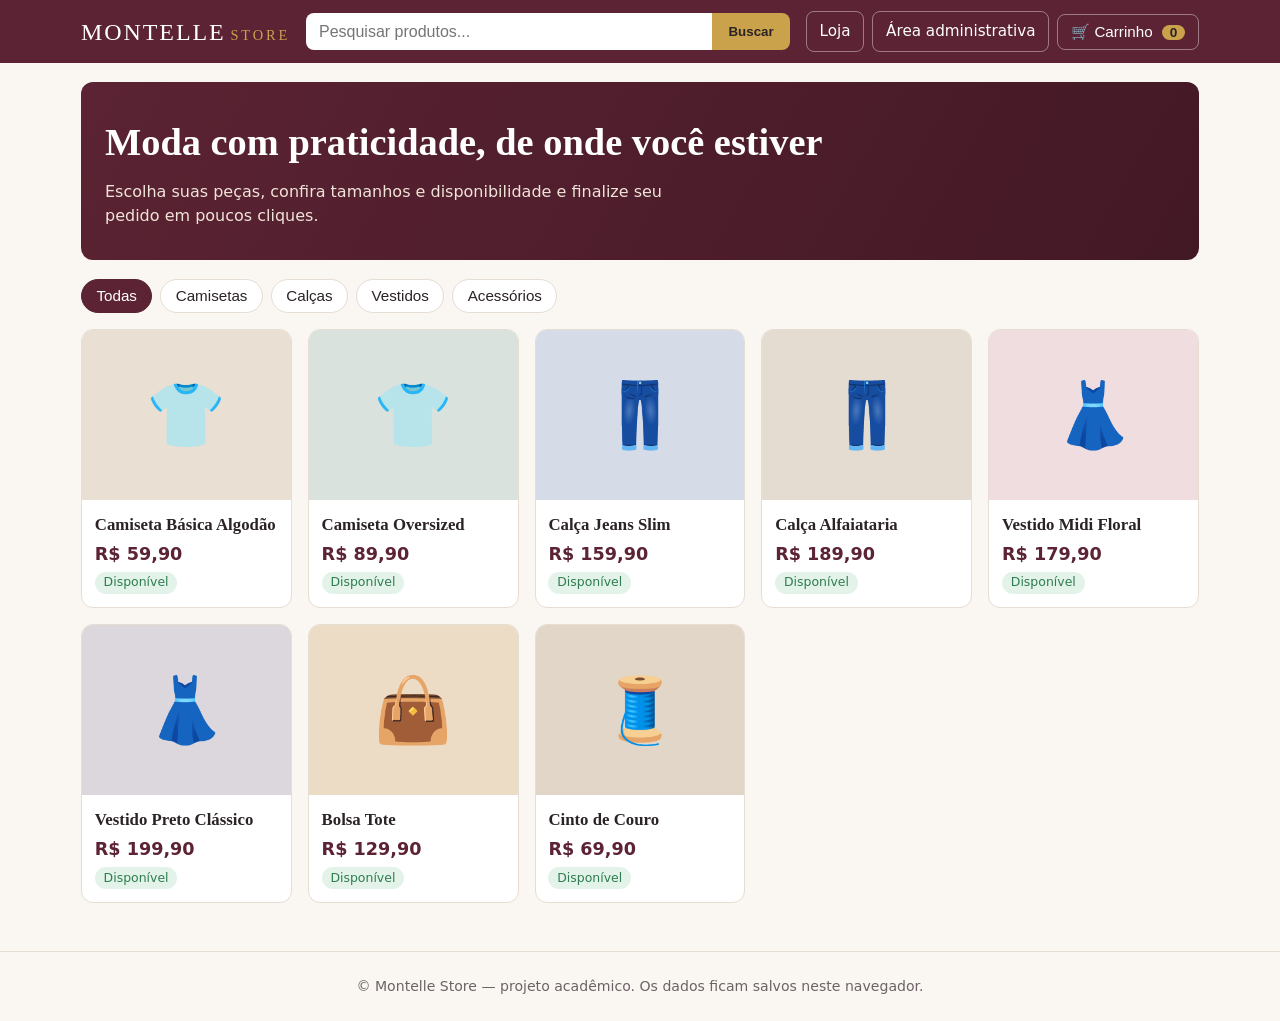
<file: index.html>
<!DOCTYPE html>
<html lang="pt-BR">
<head>
  <meta charset="UTF-8">
  <meta name="viewport" content="width=device-width, initial-scale=1">
  <title>Montelle Store - Roupas e Acessórios</title>
  <link rel="stylesheet" href="style.css">
</head>
<body>
  <a class="pular" href="#catalogo">Pular para o catálogo</a>

  <!-- Cabeçalho: identificação da loja, pesquisa, menu e carrinho (RII02, RII03, RII08) -->
  <header class="topo">
    <div class="topo-in">
      <a class="logo" href="index.html" aria-label="Montelle Store, página inicial">MONTELLE<small>STORE</small></a>
      <form class="busca" role="search" id="form-busca">
        <label class="sr-only" for="busca">Pesquisar produtos</label>
        <input type="search" id="busca" placeholder="Pesquisar produtos..." autocomplete="off">
        <button type="submit">Buscar</button>
      </form>
      <nav class="menu" aria-label="Menu principal">
        <a href="index.html" aria-current="page">Loja</a>
        <a href="admin.html">Área administrativa</a>
        <button class="link" id="btn-carrinho" type="button" aria-label="Abrir carrinho">
          🛒 Carrinho <span class="badge-carrinho" id="badge" aria-live="polite">0</span>
        </button>
      </nav>
    </div>
  </header>

  <main class="container" id="catalogo">
    <section class="hero" aria-labelledby="titulo-hero">
      <h1 id="titulo-hero">Moda com praticidade, de onde você estiver</h1>
      <p>Escolha suas peças, confira tamanhos e disponibilidade e finalize seu pedido em poucos cliques.</p>
    </section>

    <div class="categorias" id="categorias" role="group" aria-label="Categorias"></div>
    <p class="dica" id="resultado-info" aria-live="polite"></p>
    <section class="grade" id="grade" aria-label="Produtos"></section>
  </main>

  <footer class="rodape">© Montelle Store — projeto acadêmico. Os dados ficam salvos neste navegador.</footer>

  <!-- Janela: detalhes do produto (RII05, RII06) -->
  <dialog id="dlg-produto" aria-labelledby="dp-titulo">
    <div class="dlg-topo"><h2 id="dp-titulo">Produto</h2><button class="fechar" data-fechar aria-label="Fechar">×</button></div>
    <div class="dlg-corpo" id="dp-corpo"></div>
  </dialog>

  <!-- Gaveta: carrinho (RF05, RF06, RII07) -->
  <dialog id="dlg-carrinho" class="gaveta" aria-labelledby="dc-titulo">
    <div class="dlg-topo"><h2 id="dc-titulo">Seu carrinho</h2><button class="fechar" data-fechar aria-label="Fechar carrinho">×</button></div>
    <div class="dlg-corpo" id="dc-corpo"></div>
  </dialog>

  <!-- Janela: finalizar compra (RF07, RII09) -->
  <dialog id="dlg-checkout" aria-labelledby="dk-titulo">
    <div class="dlg-topo"><h2 id="dk-titulo">Finalizar compra</h2><button class="fechar" data-fechar aria-label="Fechar">×</button></div>
    <div class="dlg-corpo">
      <div class="resumo-ped" id="dk-resumo"></div>
      <form id="form-checkout" novalidate>
        <p class="dica">Campos com <span class="obrig" style="color:#b3261e">*</span> são obrigatórios.</p>
        <div class="campo"><label for="ck-nome">Nome completo <span class="obrig">*</span></label>
          <input id="ck-nome" autocomplete="name" aria-describedby="err-nome"><span class="erro" id="err-nome"></span></div>
        <div class="campo"><label for="ck-email">E-mail <span class="obrig">*</span></label>
          <input id="ck-email" type="email" autocomplete="email" aria-describedby="err-email"><span class="erro" id="err-email"></span></div>
        <div class="campo"><label for="ck-tel">Telefone <span class="obrig">*</span></label>
          <input id="ck-tel" type="tel" autocomplete="tel" placeholder="(41) 99999-9999" aria-describedby="err-tel"><span class="erro" id="err-tel"></span></div>
        <div class="campo"><label for="ck-end">Endereço de entrega <span class="obrig">*</span></label>
          <input id="ck-end" autocomplete="street-address" placeholder="Rua, número, bairro, cidade" aria-describedby="err-end"><span class="erro" id="err-end"></span></div>
        <div class="campo"><label for="ck-pag">Forma de pagamento <span class="obrig">*</span></label>
          <select id="ck-pag" aria-describedby="err-pag"></select><span class="erro" id="err-pag"></span></div>
        <p class="dica">Seus dados são usados apenas para processar este pedido (LGPD).</p>
        <button class="btn" type="submit" id="btn-confirmar" style="width:100%">Confirmar pedido</button>
      </form>
    </div>
  </dialog>

  <!-- Janela: confirmação (RII19) -->
  <dialog id="dlg-ok" aria-labelledby="dok-titulo">
    <div class="dlg-corpo sucesso" id="dok-corpo"></div>
  </dialog>

  <script src="comum.js"></script>
  <script src="loja.js"></script>
</body>
</html>
</file>
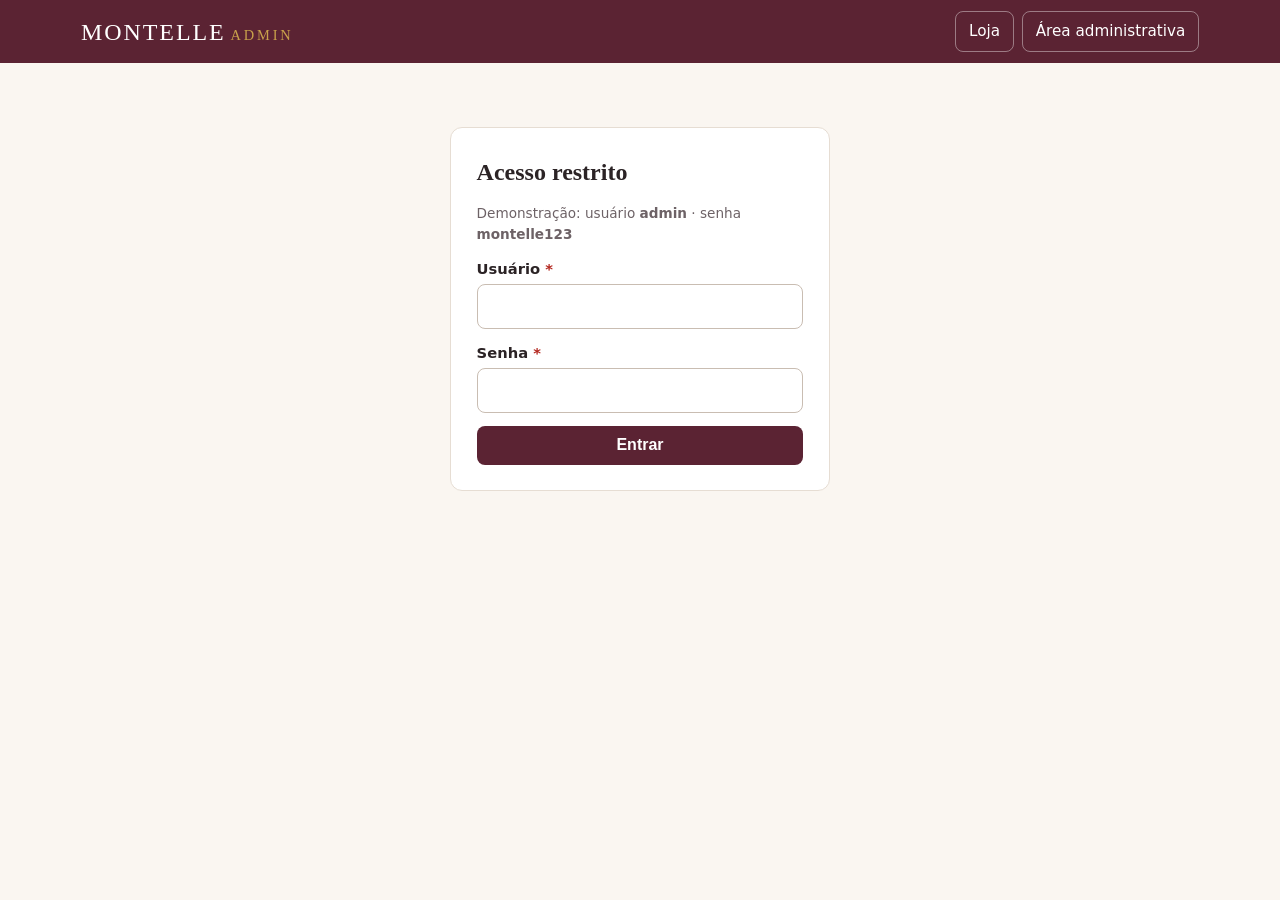
<file: adm.html>
<!DOCTYPE html>
<html lang="pt-BR">
<head>
  <meta charset="UTF-8">
  <meta name="viewport" content="width=device-width, initial-scale=1">
  <title>Montelle Store - Painel Administrativo</title>
  <link rel="stylesheet" href="style.css">
</head>
<body>
  <a class="pular" href="#conteudo">Pular para o conteúdo</a>

  <header class="topo">
    <div class="topo-in">
      <a class="logo" href="index.html" aria-label="Montelle Store">MONTELLE<small>ADMIN</small></a>
      <nav class="menu" aria-label="Menu principal" style="margin-left:auto">
        <a href="index.html">Loja</a>
        <a href="admin.html" aria-current="page">Área administrativa</a>
        <button class="link" id="btn-sair" type="button" hidden>Sair</button>
      </nav>
    </div>
  </header>

  <!-- Tela de login (RF09, RNF04, RN10) -->
  <section id="tela-login" class="login-caixa" aria-labelledby="t-login">
    <h1 id="t-login">Acesso restrito</h1>
    <p class="dica">Demonstração: usuário <strong>admin</strong> · senha <strong>montelle123</strong></p>
    <form id="form-login" novalidate>
      <div class="campo"><label for="lg-user">Usuário <span class="obrig">*</span></label><input id="lg-user" autocomplete="username"></div>
      <div class="campo"><label for="lg-pass">Senha <span class="obrig">*</span></label><input id="lg-pass" type="password" autocomplete="current-password"></div>
      <span class="erro" id="lg-erro" role="alert"></span>
      <button class="btn" type="submit" style="width:100%">Entrar</button>
    </form>
  </section>

  <!-- Painel (RII12) -->
  <main id="painel" class="container" hidden>
    <div class="abas" role="tablist" aria-label="Seções do painel" id="abas">
      <button class="aba" role="tab" data-aba="produtos">Produtos</button>
      <button class="aba" role="tab" data-aba="categorias">Categorias</button>
      <button class="aba" role="tab" data-aba="estoque">Estoque</button>
      <button class="aba" role="tab" data-aba="pedidos">Pedidos</button>
      <button class="aba" role="tab" data-aba="vendas">Vendas</button>
      <button class="aba" role="tab" data-aba="auditoria">Auditoria</button>
    </div>
    <div id="conteudo" role="tabpanel" tabindex="-1"></div>
  </main>

  <!-- Janela reutilizada para formulário de produto e detalhe de pedido -->
  <dialog id="dlg" class="largo" aria-labelledby="dlg-titulo">
    <div class="dlg-topo"><h2 id="dlg-titulo">—</h2><button class="fechar" data-fechar aria-label="Fechar">×</button></div>
    <div class="dlg-corpo" id="dlg-corpo"></div>
  </dialog>

  <script src="comum.js"></script>
  <script src="admin.js"></script>
</body>
</html>
</file>
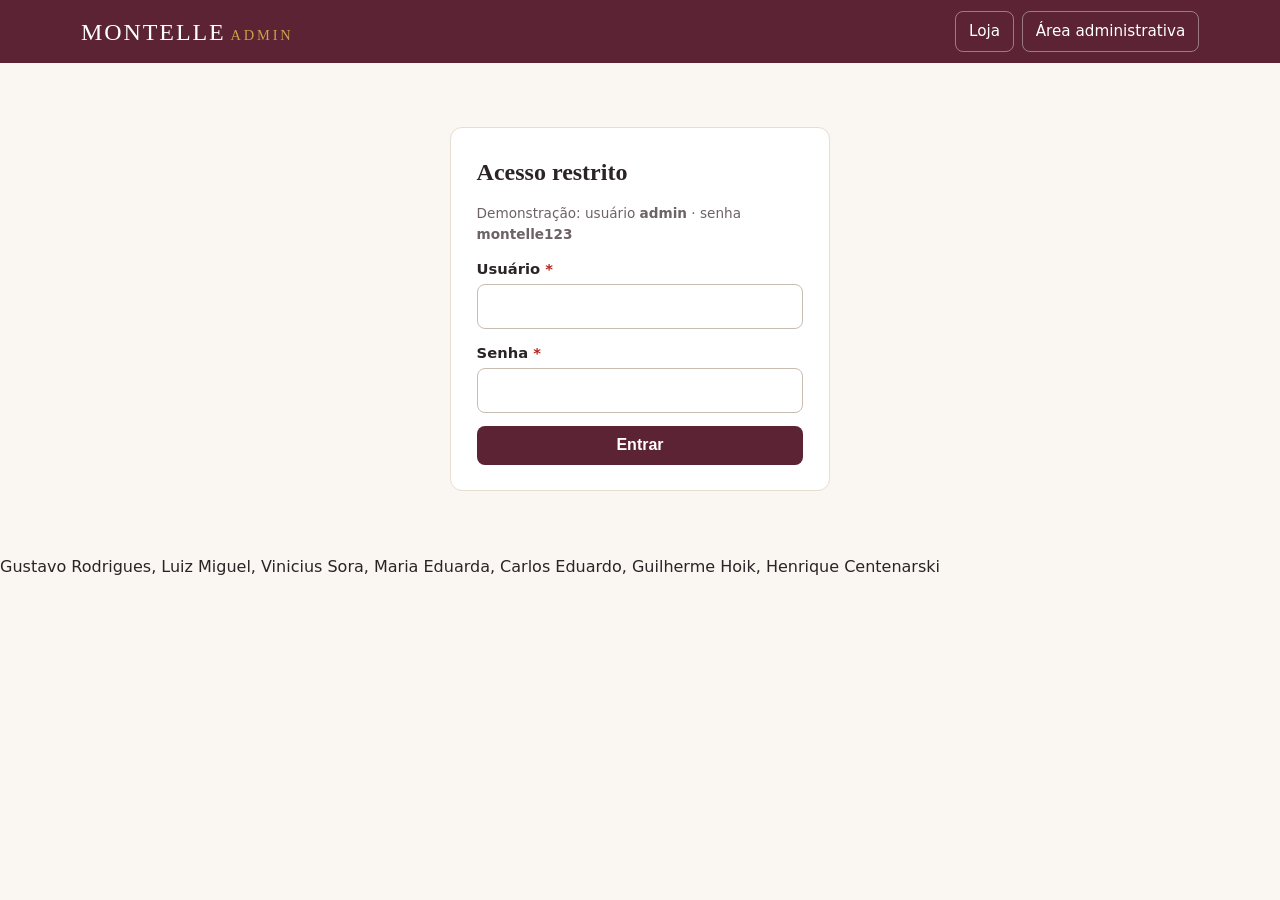
<file: admin.html>
<!DOCTYPE html>
<html lang="pt-BR">
<head>
  <meta charset="UTF-8">
  <meta name="viewport" content="width=device-width, initial-scale=1">
  <title>Montelle Store - Painel Administrativo</title>
  <link rel="stylesheet" href="style.css">
</head>
<body>
  <a class="pular" href="#conteudo">Pular para o conteúdo</a>

  <header class="topo">
    <div class="topo-in">
      <a class="logo" href="index.html" aria-label="Montelle Store">MONTELLE<small>ADMIN</small></a>
      <nav class="menu" aria-label="Menu principal" style="margin-left:auto">
        <a href="index.html">Loja</a>
        <a href="admin.html" aria-current="page">Área administrativa</a>
        <button class="link" id="btn-sair" type="button" hidden>Sair</button>
      </nav>
    </div>
  </header>

  <!-- Tela de login (RF09, RNF04, RN10) -->
  <section id="tela-login" class="login-caixa" aria-labelledby="t-login">
    <h1 id="t-login">Acesso restrito</h1>
    <p class="dica">Demonstração: usuário <strong>admin</strong> · senha <strong>montelle123</strong></p>
    <form id="form-login" novalidate>
      <div class="campo"><label for="lg-user">Usuário <span class="obrig">*</span></label><input id="lg-user" autocomplete="username"></div>
      <div class="campo"><label for="lg-pass">Senha <span class="obrig">*</span></label><input id="lg-pass" type="password" autocomplete="current-password"></div>
      <span class="erro" id="lg-erro" role="alert"></span>
      <button class="btn" type="submit" style="width:100%">Entrar</button>
    </form>
  </section>

  <!-- Painel (RII12) -->
  <main id="painel" class="container" hidden>
    <div class="abas" role="tablist" aria-label="Seções do painel" id="abas">
      <button class="aba" role="tab" data-aba="produtos">Produtos</button>
      <button class="aba" role="tab" data-aba="categorias">Categorias</button>
      <button class="aba" role="tab" data-aba="estoque">Estoque</button>
      <button class="aba" role="tab" data-aba="pedidos">Pedidos</button>
      <button class="aba" role="tab" data-aba="vendas">Vendas</button>
      <button class="aba" role="tab" data-aba="auditoria">Auditoria</button>
    </div>
    <div id="conteudo" role="tabpanel" tabindex="-1"></div>
  </main>

  <!-- Janela reutilizada para formulário de produto e detalhe de pedido -->
  <dialog id="dlg" class="largo" aria-labelledby="dlg-titulo">
    <div class="dlg-topo"><h2 id="dlg-titulo">—</h2><button class="fechar" data-fechar aria-label="Fechar">×</button></div>
    <div class="dlg-corpo" id="dlg-corpo"></div>
  </dialog>

  <script src="comum.js"></script>
  <script src="admin.js"></script>
</body>
  <footer> <p>Gustavo Rodrigues, Luiz Miguel, Vinicius Sora, Maria Eduarda, Carlos Eduardo, Guilherme Hoik, Henrique Centenarski</p></footer>
</html>
</file>
<file: style.css>
/* =====================================================================
   style.css - aparência das duas páginas (RII01, RNF01, RNF02, RNF12)
   ===================================================================== */
:root {
  --primaria: #5b2333;      /* bordô da marca */
  --primaria-esc: #431825;
  --acento: #c9a24b;        /* dourado */
  --fundo: #faf6f1;
  --papel: #ffffff;
  --texto: #2b2325;
  --suave: #6d6266;
  --borda: #e6ddd3;
  --ok: #2e7d4f;
  --aviso: #b26a00;
  --perigo: #b3261e;
  --raio: 12px;
}
* { box-sizing: border-box; }
html { scroll-behavior: smooth; }
body {
  margin: 0;
  font-family: "Segoe UI", system-ui, -apple-system, Roboto, Arial, sans-serif;
  background: var(--fundo);
  color: var(--texto);
  line-height: 1.5;
}
h1, h2, h3 { font-family: Georgia, "Times New Roman", serif; margin: 0 0 .5rem; }
img { max-width: 100%; }
[hidden] { display: none !important; }
.sr-only { position: absolute; width: 1px; height: 1px; overflow: hidden; clip: rect(0 0 0 0); white-space: nowrap; }

/* Foco visível para navegação por teclado */
:focus-visible { outline: 3px solid var(--acento); outline-offset: 2px; }
.pular { position: absolute; left: -999px; top: 0; background: var(--primaria); color: #fff; padding: .6rem 1rem; z-index: 100; }
.pular:focus { left: 0; }

/* ---------- cabeçalho ---------- */
.topo { background: var(--primaria); color: #fff; position: sticky; top: 0; z-index: 20; }
.topo-in { max-width: 1150px; margin: 0 auto; padding: .7rem 1rem; display: flex; align-items: center; gap: 1rem; flex-wrap: wrap; }
.logo { font-family: Georgia, serif; font-size: 1.5rem; letter-spacing: .08em; color: #fff; text-decoration: none; }
.logo small { color: var(--acento); font-size: .6em; letter-spacing: .2em; margin-left: .3rem; }
.busca { flex: 1 1 220px; display: flex; }
.busca input { flex: 1; padding: .6rem .8rem; border: 0; border-radius: 8px 0 0 8px; font-size: 1rem; min-width: 0; }
.busca button { border: 0; background: var(--acento); color: #2b2325; padding: 0 1rem; border-radius: 0 8px 8px 0; cursor: pointer; font-weight: 600; }
.menu { display: flex; gap: .5rem; align-items: center; }
.menu a, .menu button.link { color: #fff; text-decoration: none; background: none; border: 1px solid rgba(255,255,255,.4); padding: .5rem .8rem; border-radius: 8px; cursor: pointer; font-size: .95rem; }
.menu a:hover, .menu button.link:hover { background: rgba(255,255,255,.12); }
.badge-carrinho { background: var(--acento); color: #2b2325; border-radius: 999px; padding: 0 .5rem; margin-left: .3rem; font-weight: 700; font-size: .85rem; }

/* ---------- layout ---------- */
.container { max-width: 1150px; margin: 0 auto; padding: 1.2rem 1rem 3rem; }
.hero { background: linear-gradient(120deg, var(--primaria), var(--primaria-esc)); color: #fff; border-radius: var(--raio); padding: 2rem 1.5rem; margin-bottom: 1.2rem; }
.hero h1 { font-size: clamp(1.6rem, 4vw, 2.4rem); }
.hero p { margin: 0; color: #f0e4d8; max-width: 60ch; }
.categorias { display: flex; gap: .5rem; flex-wrap: wrap; margin-bottom: 1rem; }
.chip { border: 1px solid var(--borda); background: var(--papel); padding: .45rem .9rem; border-radius: 999px; cursor: pointer; font-size: .95rem; color: var(--texto); }
.chip[aria-pressed="true"] { background: var(--primaria); color: #fff; border-color: var(--primaria); }

/* ---------- cartões de produto (RII04) ---------- */
.grade { display: grid; grid-template-columns: repeat(auto-fill, minmax(210px, 1fr)); gap: 1rem; }
.card { background: var(--papel); border: 1px solid var(--borda); border-radius: var(--raio); overflow: hidden; }
.card-btn { all: unset; display: block; cursor: pointer; width: 100%; }
.card-btn:focus-visible { outline: 3px solid var(--acento); outline-offset: -3px; }
.card:hover { box-shadow: 0 6px 18px rgba(0,0,0,.08); }
.visual { height: 170px; display: grid; place-items: center; font-size: 4rem; overflow: hidden; }
.visual img { width: 100%; height: 100%; object-fit: cover; }
.visual-grande { height: 200px; border-radius: 10px; margin-bottom: .8rem; }
.card-corpo { padding: .8rem; }
.card-corpo h3 { font-size: 1.05rem; margin-bottom: .2rem; }
.preco { font-weight: 700; color: var(--primaria); font-size: 1.1rem; }
.etq { display: inline-block; font-size: .78rem; padding: .1rem .55rem; border-radius: 999px; margin-top: .3rem; }
.etq.ok { background: #e3f3e9; color: var(--ok); }
.etq.baixo { background: #fff0d9; color: var(--aviso); }
.etq.indisponivel { background: #fbe4e2; color: var(--perigo); }
.vazio { text-align: center; color: var(--suave); padding: 2rem 1rem; }

/* ---------- botões e formulários ---------- */
.btn { background: var(--primaria); color: #fff; border: 0; padding: .65rem 1.1rem; border-radius: 8px; cursor: pointer; font-size: 1rem; font-weight: 600; }
.btn:hover { background: var(--primaria-esc); }
.btn:disabled { opacity: .55; cursor: not-allowed; }
.btn.sec { background: transparent; color: var(--primaria); border: 1px solid var(--primaria); }
.btn.sec:hover { background: #f5ebee; }
.btn.perigo { background: var(--perigo); }
.btn.mini { padding: .3rem .65rem; font-size: .85rem; }
.campo { display: flex; flex-direction: column; gap: .25rem; margin-bottom: .8rem; }
.campo label { font-weight: 600; font-size: .92rem; }
.campo .obrig { color: var(--perigo); }
.campo input, .campo select, .campo textarea { padding: .6rem .7rem; border: 1px solid #c9bdb2; border-radius: 8px; font: inherit; background: #fff; }
.campo input[aria-invalid="true"], .campo select[aria-invalid="true"] { border-color: var(--perigo); background: #fff6f5; }
.erro { color: var(--perigo); font-size: .85rem; min-height: 1em; }
.dica { color: var(--suave); font-size: .85rem; }
.spinner { display: inline-block; width: 1em; height: 1em; border: 3px solid rgba(255,255,255,.4); border-top-color: #fff; border-radius: 50%; animation: gira .7s linear infinite; vertical-align: -2px; margin-right: .4rem; }
@keyframes gira { to { transform: rotate(360deg); } }

/* ---------- janelas (<dialog>) ---------- */
dialog { border: 0; border-radius: var(--raio); padding: 0; width: min(560px, 94vw); max-height: 92vh; box-shadow: 0 20px 60px rgba(0,0,0,.35); color: var(--texto); background: var(--papel); }
dialog::backdrop { background: rgba(30, 12, 18, .55); }
.dlg-topo { display: flex; justify-content: space-between; align-items: center; padding: .9rem 1.1rem; border-bottom: 1px solid var(--borda); }
.dlg-topo h2 { margin: 0; font-size: 1.25rem; }
.dlg-corpo { padding: 1.1rem; overflow: auto; max-height: calc(92vh - 70px); }
.fechar { background: none; border: 0; font-size: 1.6rem; cursor: pointer; line-height: 1; color: var(--suave); }
dialog.gaveta { margin: 0 0 0 auto; height: 100vh; max-height: 100vh; border-radius: 0; width: min(430px, 100vw); }
dialog.largo { width: min(820px, 96vw); }

.opcoes { display: flex; gap: .4rem; flex-wrap: wrap; margin-bottom: .8rem; }
.opcao { border: 1px solid #c9bdb2; background: #fff; border-radius: 8px; padding: .4rem .8rem; cursor: pointer; font-size: .95rem; }
.opcao[aria-pressed="true"] { background: var(--primaria); color: #fff; border-color: var(--primaria); }
.opcao:disabled { opacity: .4; text-decoration: line-through; cursor: not-allowed; }
.rotulo { font-weight: 600; margin: .4rem 0 .3rem; }

/* ---------- carrinho ---------- */
.linha-carrinho { display: grid; grid-template-columns: 56px 1fr auto; gap: .7rem; padding: .7rem 0; border-bottom: 1px solid var(--borda); align-items: center; }
.mini-visual { width: 56px; height: 56px; border-radius: 8px; display: grid; place-items: center; font-size: 1.8rem; }
.qtd-ctrl { display: inline-flex; align-items: center; gap: .4rem; margin-top: .3rem; }
.qtd-ctrl button { width: 28px; height: 28px; border-radius: 6px; border: 1px solid #c9bdb2; background: #fff; cursor: pointer; }
.total-linha { display: flex; justify-content: space-between; font-size: 1.15rem; font-weight: 700; padding: 1rem 0 .6rem; }
.resumo-ped { background: #f8f2ea; border-radius: 8px; padding: .8rem; font-size: .92rem; margin-bottom: 1rem; }
.sucesso { text-align: center; }
.sucesso .num { font-size: 1.6rem; font-weight: 700; color: var(--primaria); letter-spacing: .05em; }

/* ---------- avisos ---------- */
#toasts { position: fixed; right: 1rem; bottom: 1rem; display: flex; flex-direction: column; gap: .5rem; z-index: 999; }
.toast { background: #fff; border-left: 5px solid var(--ok); padding: .7rem 1rem; border-radius: 8px; box-shadow: 0 6px 20px rgba(0,0,0,.2); max-width: 340px; }
.toast.erro { border-left-color: var(--perigo); }

/* ---------- admin ---------- */
.login-caixa { max-width: 380px; margin: 4rem auto; background: var(--papel); padding: 1.6rem; border-radius: var(--raio); border: 1px solid var(--borda); }
.abas { display: flex; gap: .4rem; flex-wrap: wrap; margin-bottom: 1rem; border-bottom: 2px solid var(--borda); }
.aba { background: none; border: 0; padding: .6rem 1rem; cursor: pointer; font-size: 1rem; border-bottom: 3px solid transparent; margin-bottom: -2px; color: var(--suave); }
.aba[aria-selected="true"] { color: var(--primaria); border-bottom-color: var(--primaria); font-weight: 700; }
.barra { display: flex; justify-content: space-between; align-items: center; gap: 1rem; flex-wrap: wrap; margin-bottom: .8rem; }
.tabela-wrap { overflow-x: auto; background: var(--papel); border: 1px solid var(--borda); border-radius: var(--raio); }
table { width: 100%; border-collapse: collapse; font-size: .93rem; }
th, td { padding: .6rem .7rem; text-align: left; border-bottom: 1px solid var(--borda); vertical-align: middle; }
th { background: #f5ede3; font-size: .85rem; text-transform: uppercase; letter-spacing: .04em; color: var(--suave); }
tr.alerta td { background: #fff7e8; }
tr.critico td { background: #fdecea; }
td .btn + .btn { margin-left: .3rem; }
.indicadores { display: grid; grid-template-columns: repeat(auto-fit, minmax(190px, 1fr)); gap: 1rem; margin-bottom: 1.2rem; }
.indicador { background: var(--papel); border: 1px solid var(--borda); border-radius: var(--raio); padding: 1rem; }
.indicador strong { display: block; font-size: 1.5rem; color: var(--primaria); }
.var-linha { display: grid; grid-template-columns: 1fr 1fr 90px 36px; gap: .4rem; margin-bottom: .4rem; }
.var-linha input { padding: .5rem; border: 1px solid #c9bdb2; border-radius: 8px; min-width: 0; }
.linha-cat { display: flex; gap: .5rem; align-items: center; padding: .5rem 0; border-bottom: 1px solid var(--borda); }
.linha-cat input { flex: 1; padding: .45rem; border: 1px solid #c9bdb2; border-radius: 8px; }

.rodape { text-align: center; color: var(--suave); font-size: .88rem; padding: 1.5rem 1rem; border-top: 1px solid var(--borda); }

/* ---------- celular (RNF02 / RII17) ---------- */
@media (max-width: 640px) {
  .grade { grid-template-columns: repeat(2, 1fr); gap: .7rem; }
  .visual { height: 130px; font-size: 3rem; }
  .menu { width: 100%; justify-content: flex-end; }
  .var-linha { grid-template-columns: 1fr 1fr 70px 32px; }
}
@media (prefers-reduced-motion: reduce) { * { animation: none !important; scroll-behavior: auto !important; } }
</file>
